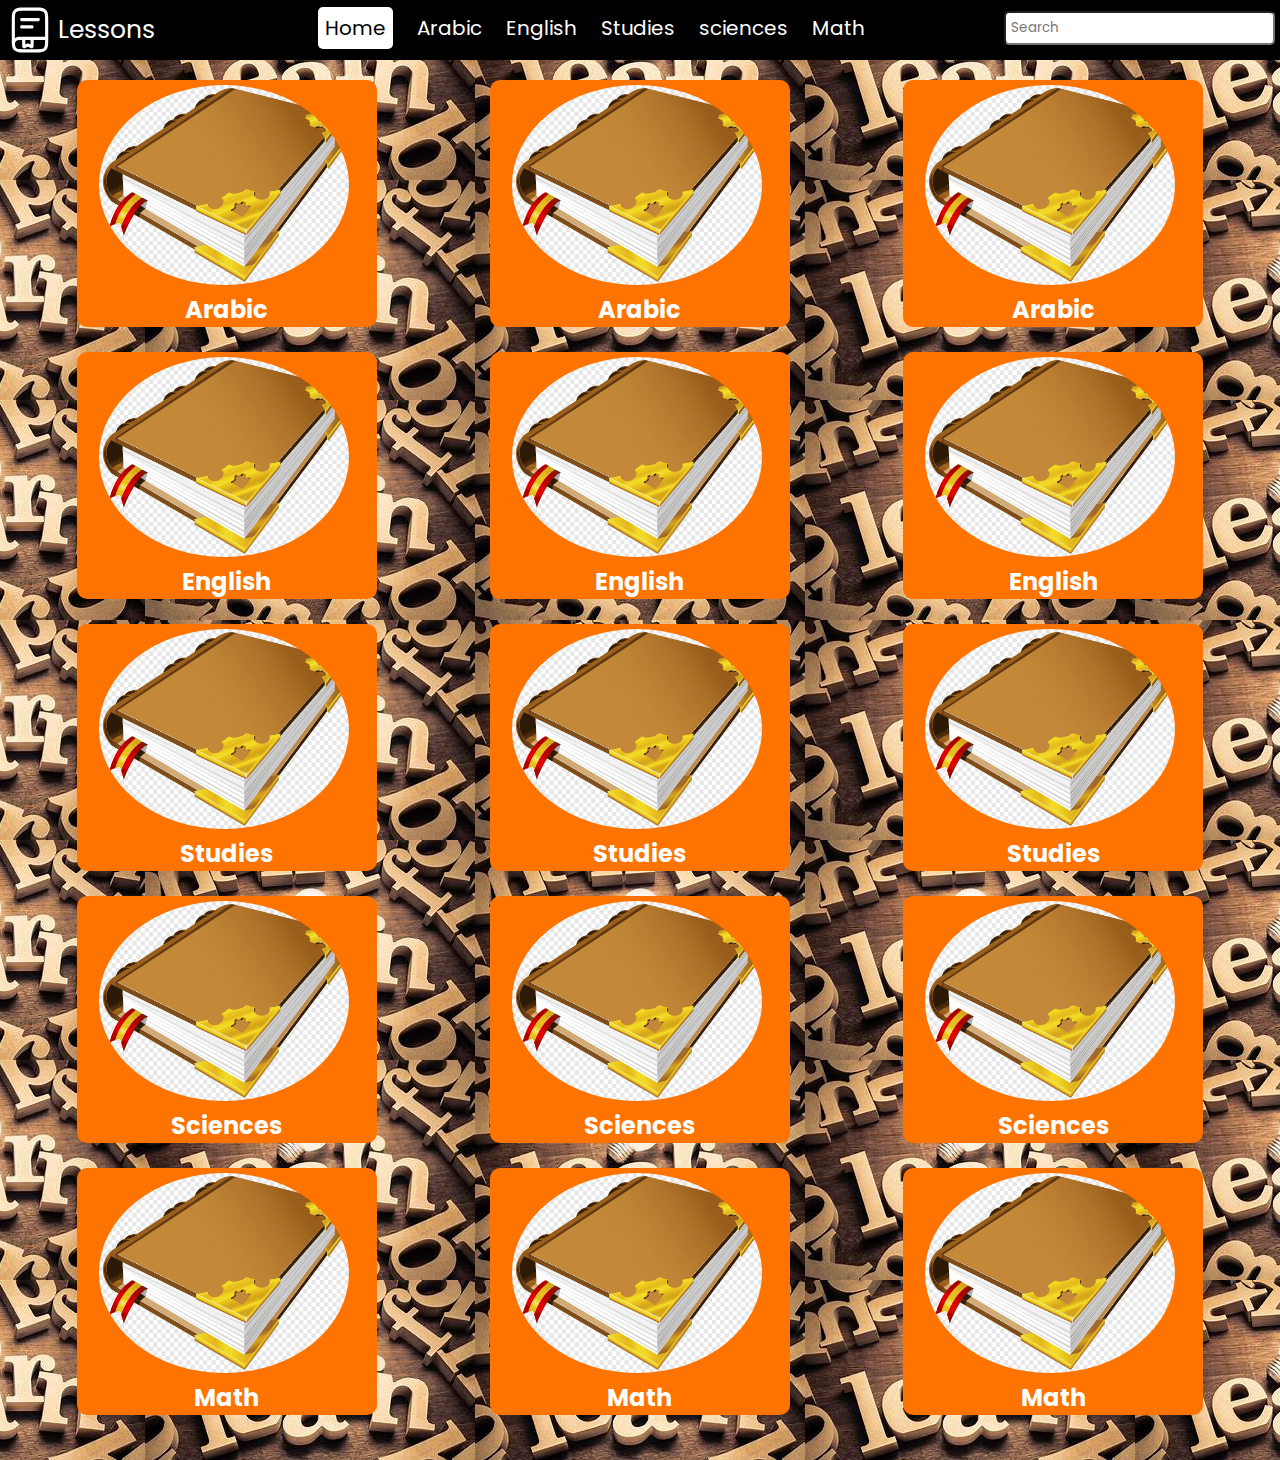
<file: index.html>
<!DOCTYPE html>
<html lang="en">
<head>
    <meta charset="UTF-8">
    <meta name="viewport" content="width=device-width, initial-scale=1.0">
    <title>Document</title>
    <link rel="stylesheet" href="css/style.css">
    <link rel="stylesheet" href="https://cdnjs.cloudflare.com/ajax/libs/font-awesome/6.6.0/css/all.min.css" integrity="sha512-Kc323vGBEqzTmouAECnVceyQqyqdsSiqLQISBL29aUW4U/M7pSPA/gEUZQqv1cwx4OnYxTxve5UMg5GT6L4JJg==" crossorigin="anonymous" referrerpolicy="no-referrer">
</head>
<body>
    <nav>
            <div class="logo">
                <img src="imgs/book-bookmark-svgrepo-com.svg" alt="">
                    <a href="#">Lessons</a>
            </div>
<div class="menu">
        <a href="#" class="active">Home</a>
        <a href="index2.html" class="a">Arabic</a>
        <a href="index3.html" class="a">English</a>
        <a href="index4.html" class="a">Studies</a>
        <a href="index5.html" class="a">sciences</a>
        <a href="index6.html" class="a">Math</a>

    </div>
     <div class="menu-input">
        <input type="search" onkeyup="search()" placeholder="Search" class="search_input" id="search_input">
        <label for="search_input">
            <i class="fa-solid fa-search" style="position: absolute;margin-left: -23px;margin-top: 14px;cursor: pointer;"></i>
        </label>
     </div>
    </nav>
<div class="container">
<div class="container1">

<a href="index2.html">
    <div class="box">
        <div class="title">
           <div class="img">
               <img src="imgs/R.png" alt="">
           </div>
           <h2>Arabic</h2>
        </div>
       </div>
</a>
    <br>
<a href="index3.html">
    <div class="box">
        <div class="title">
            <div class="img">
                <img src="imgs/R.png" alt="">
            </div>
           <h2>English</h2>
       </div>
   </div>
</a>
    <br>
    <a href="index4.html">
        <div class="box">
            <div class="title">
                <div class="img">
                    <img src="imgs/R.png" alt="">
                </div>
               <h2>Studies</h2>
            </div>
            </div>
    </a>
    <br>
<a href="index5.html">
    <div class="box">
        <div class="title">
            <div class="img">
                <img src="imgs/R.png" alt="">
            </div>
           <h2>Sciences</h2>
       </div>
    </div>
</a>
    <br>
    <a href="index6.html">
        <div class="box">
            <div class="title">
                <div class="img">
                    <img src="imgs/R.png" alt="">
                </div>
               <h2>Math</h2>
            </div>
        </div>
    </a>
    <br>
    </div>
    <div class="container2">
        <a href="index2.html">
            <div class="box">
                <div class="title">
                   <div class="img">
                       <img src="imgs/R.png" alt="">
                   </div>
                   <h2>Arabic</h2>
                </div>
               </div>
        </a>
        <br>
        <a href="index3.html">
            <div class="box">
                <div class="title">
                    <div class="img">
                        <img src="imgs/R.png" alt="">
                    </div>
                   <h2>English</h2>
               </div>
           </div>
        </a>
        <br>
        <a href="index4.html">
            <div class="box">
                <div class="title">
                    <div class="img">
                        <img src="imgs/R.png" alt="">
                    </div>
                   <h2>Studies</h2>
                </div>
                </div>
        </a>
        <br>
        <a href="index5.html">
            <div class="box">
                <div class="title">
                    <div class="img">
                        <img src="imgs/R.png" alt="">
                    </div>
                   <h2>Sciences</h2>
               </div>
            </div>
        </a>
        <br>
        <a href="index6.html">
            <div class="box">
                <div class="title">
                    <div class="img">
                        <img src="imgs/R.png" alt="">
                    </div>
                   <h2>Math</h2>
                </div>
            </div>
        </a>
        <br>
    </div>
    <div class="container3">
        <a href="index2.html">
            <div class="box">
                <div class="title">
                   <div class="img">
                       <img src="imgs/R.png" alt="">
                   </div>
                   <h2>Arabic</h2>
                </div>
               </div>
        </a>
        <br>
        <a href="index3.html">
            <div class="box">
                <div class="title">
                    <div class="img">
                        <img src="imgs/R.png" alt="">
                    </div>
                   <h2>English</h2>
               </div>
           </div>
        </a>
        
        <br>
        <a href="index4.html">
            <div class="box">
                <div class="title">
                    <div class="img">
                        <img src="imgs/R.png" alt="">
                    </div>
                   <h2>Studies</h2>
                </div>
                </div>
                </a>
        <br>
        <a href="index5.html">
            <div class="box">
                <div class="title">
                    <div class="img">
                        <img src="imgs/R.png" alt="">
                    </div>
                   <h2>Sciences</h2>
               </div>
            </div>
        </a>
        <br>
<a href="index6.html">
    <div class="box">
        <div class="title">
            <div class="img">
                <img src="imgs/R.png" alt="">
            </div>
           <h2>Math</h2>
        </div>
    </div>
</a>
</div>
</div>
    <script src="JS/main.js"></script>
</body>
</html>
</file>
<file: css/style.css>
@import url('https://fonts.googleapis.com/css?family=Poppins:wght@300;400;500;600&display=swap');
*{
    margin: 0;
    padding: 0;
    box-sizing: border-box;
    font-family: "Poppins" , sans-serif;
}
body{
    background: url(/imgs/mz.jpeg) center ;
}
nav{
    display: flex;
    padding: 5px;
    background-color: #000000;
    justify-content: space-between;
}
nav .menu{
    margin-top:8px;
}
nav .menu-input input{
   margin-top: 11px;
}
nav .menu a{
    text-decoration: none;
    font-size: 20px;
    color: #ffffff;
    margin-left: 20px;
    transition: 0.6s;
}
nav .logo{
    display: flex;
}
nav .logo a{
text-decoration: none;
font-size: 25px;
padding: 3px;
color: #fff;
margin-top: 3px;
}
nav .logo img{
    width: 50px;
}
nav .menu .active{
color: #000000;
background: #ffffff;
padding: 7px;
border-radius: 5px;
}
nav .menu-input input{
    padding: 5px;
    margin-top: 6px;
    border-radius: 5px;
}
nav .menu .a:hover{
    background: #fff;
    color: #000000;
    padding: 7px;
    border-radius: 5px;
}
.container{
    padding: 20px;
    display: flex;
    justify-content: space-around;
}
.container .box{
background: #ff7300;
width: 300px;
border-radius: 10px;
}
.container .box .title .img img{
    width: 250px;
    height: 200px;
border-radius: 100%;
margin-left: 22px;
margin-top: 5px;
cursor: pointer;
}
.container a{
text-decoration: none;
}
.container  .box .title h2{
    text-align: center;
    color: #fff;
    text-decoration: none;
}
@media screen and (max-width:840px){
    nav{
        display: grid;
        justify-content: center;
        text-align: center;
        padding: 10px;
    }
    nav .menu{
        padding: 5px;
    }
    nav .logo{
        justify-content: center;
    }
    .container{
        display: grid;
    }
}
</file>
